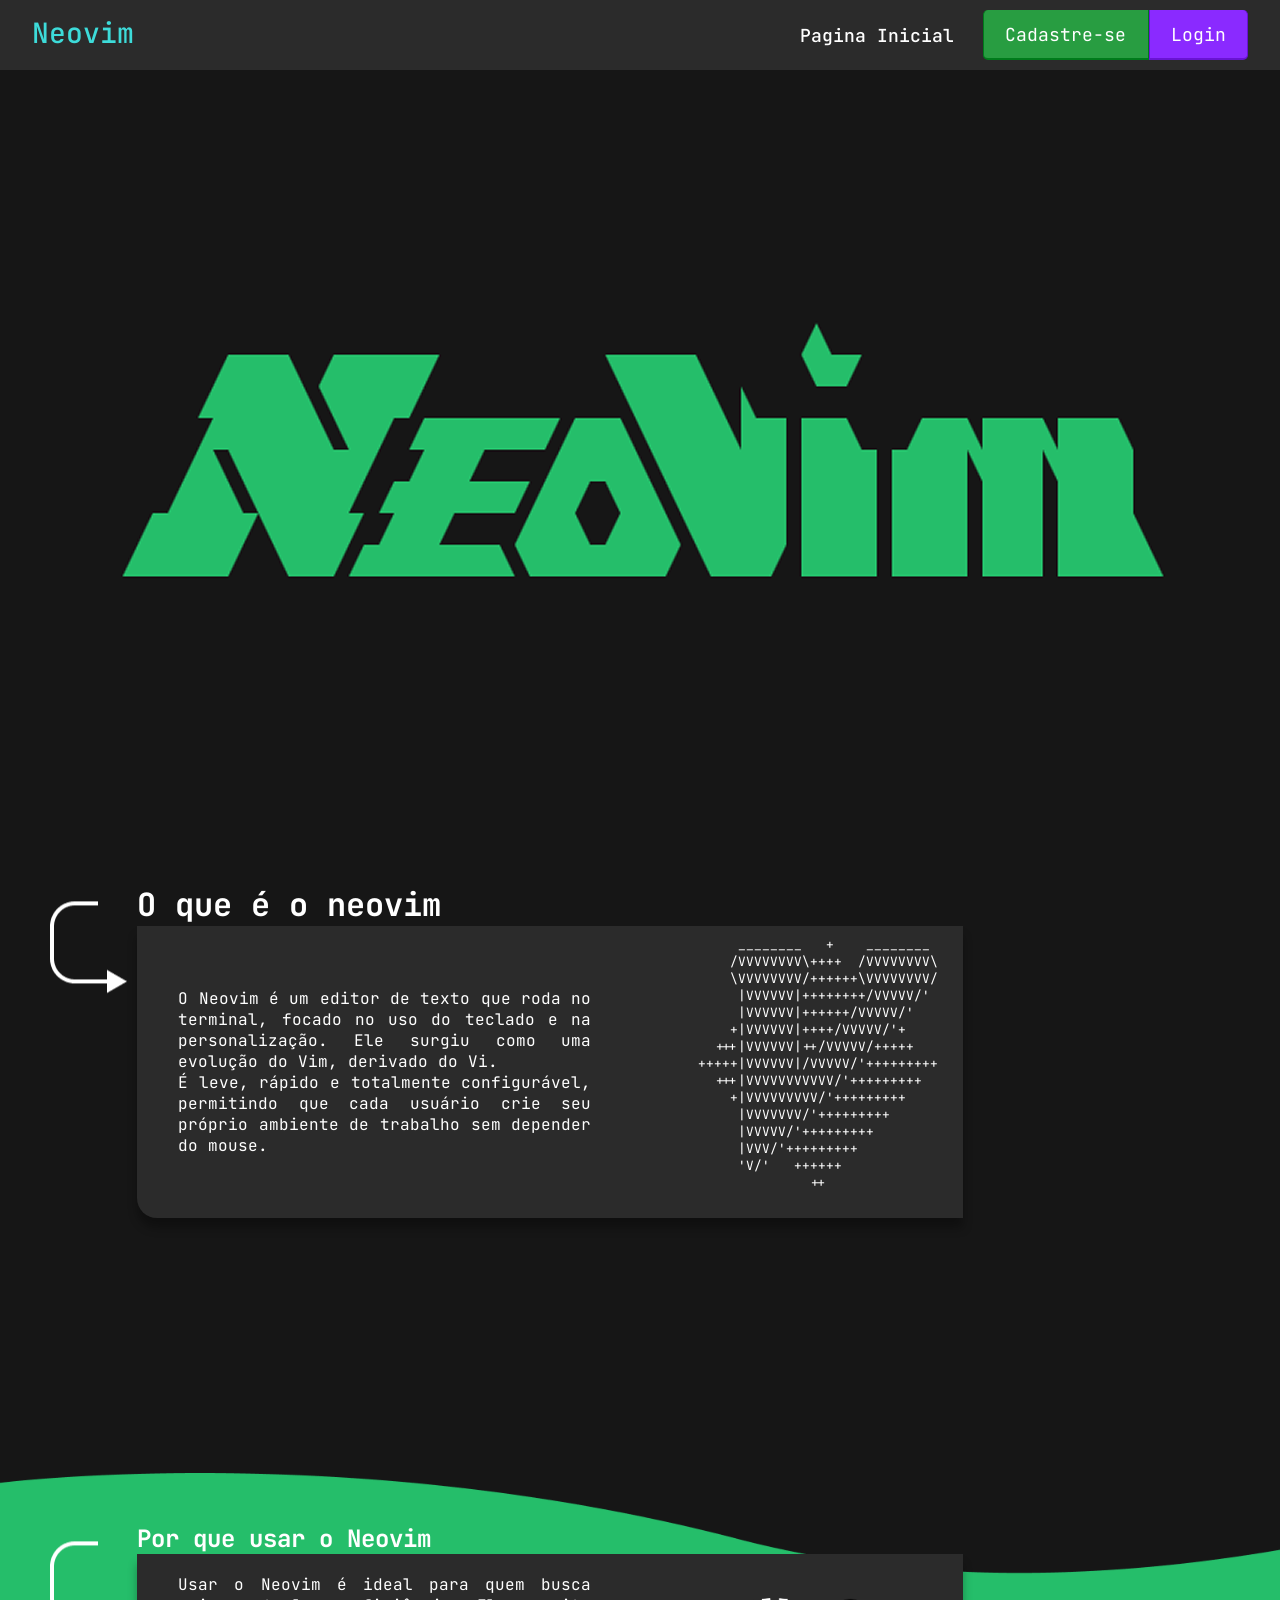
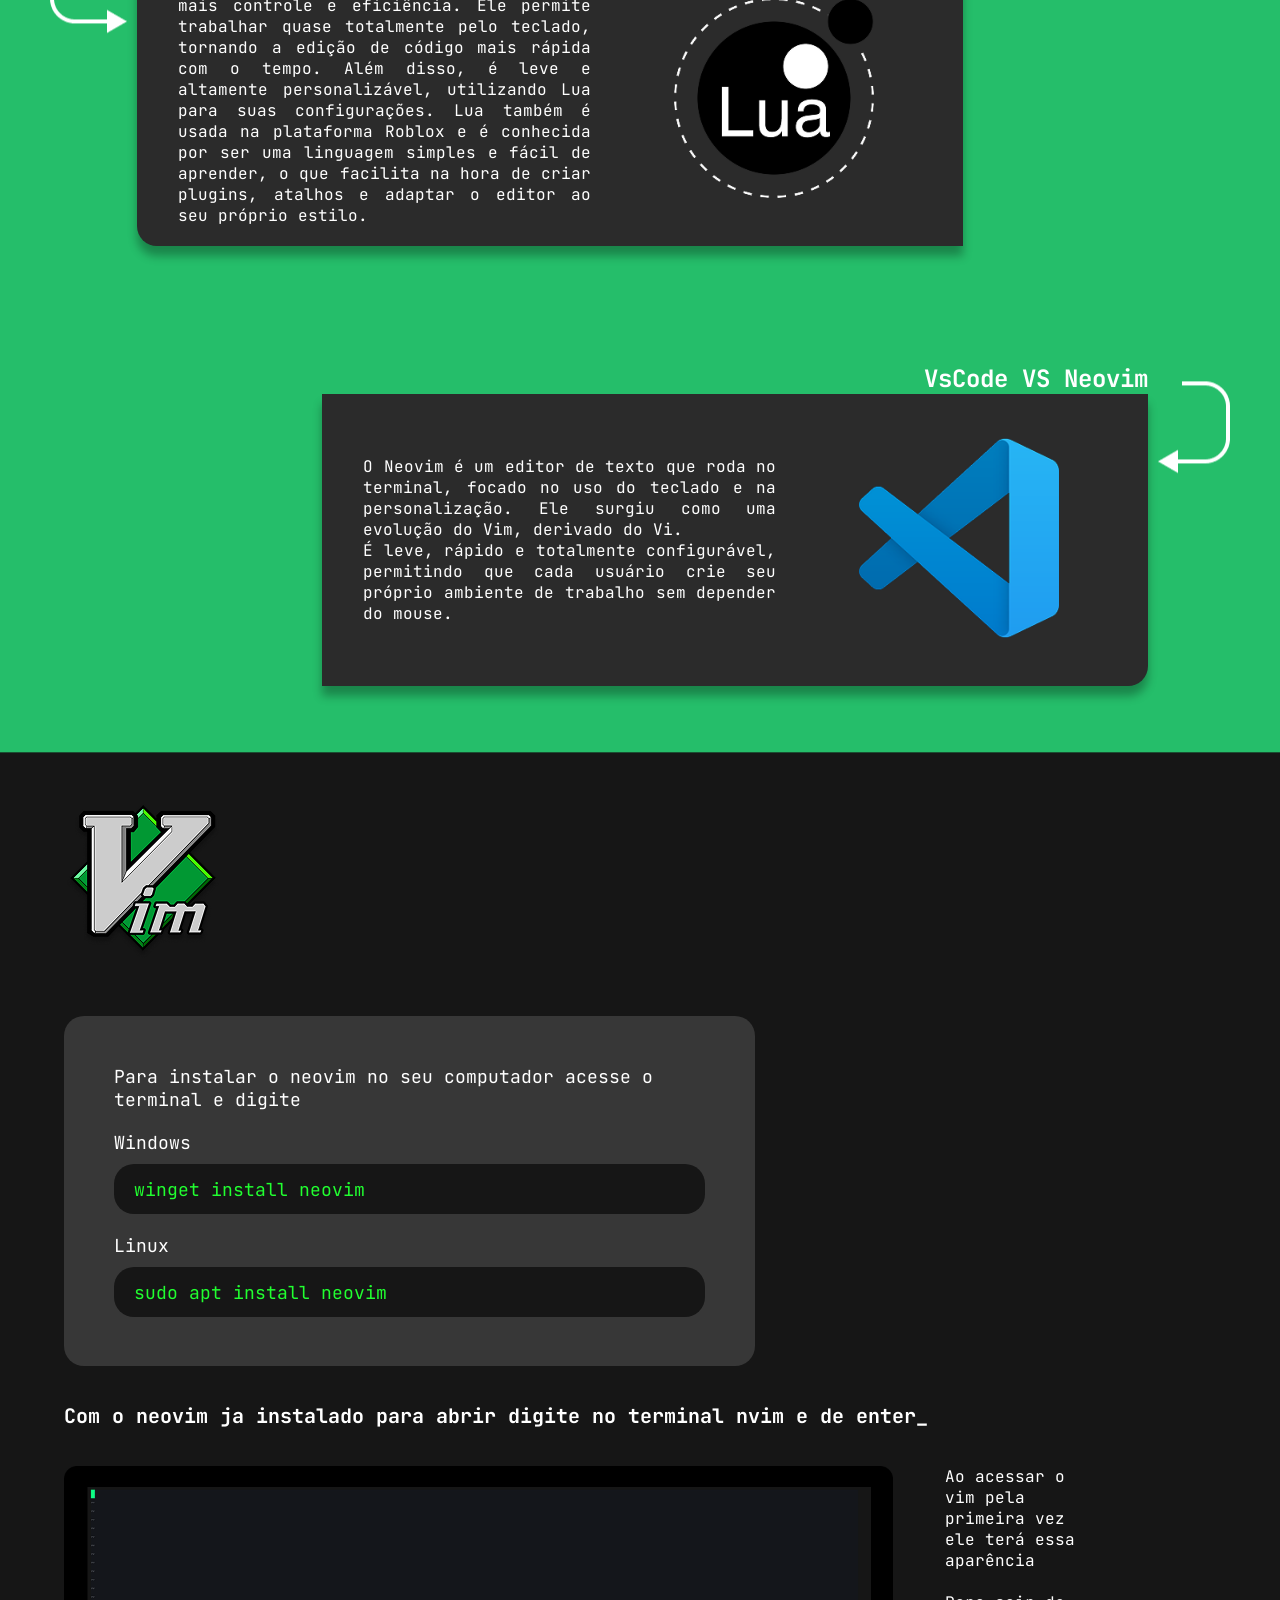
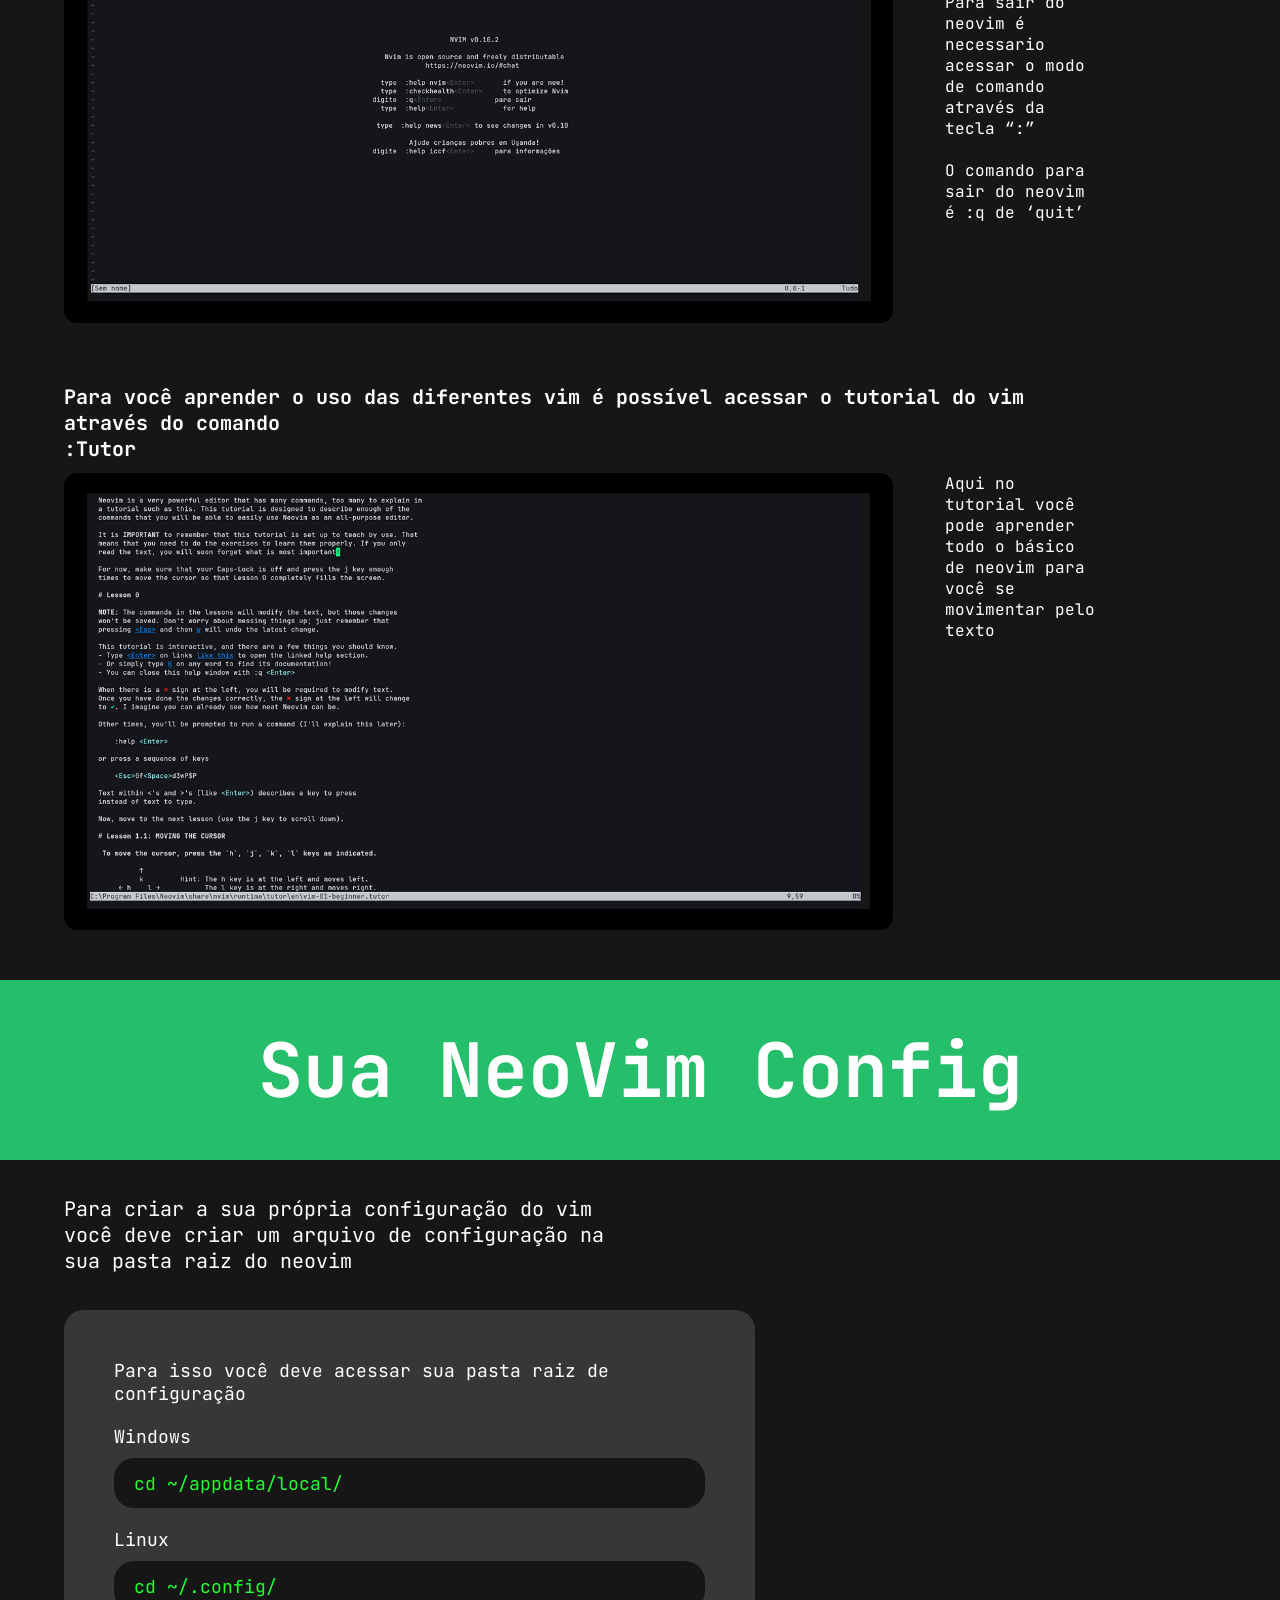
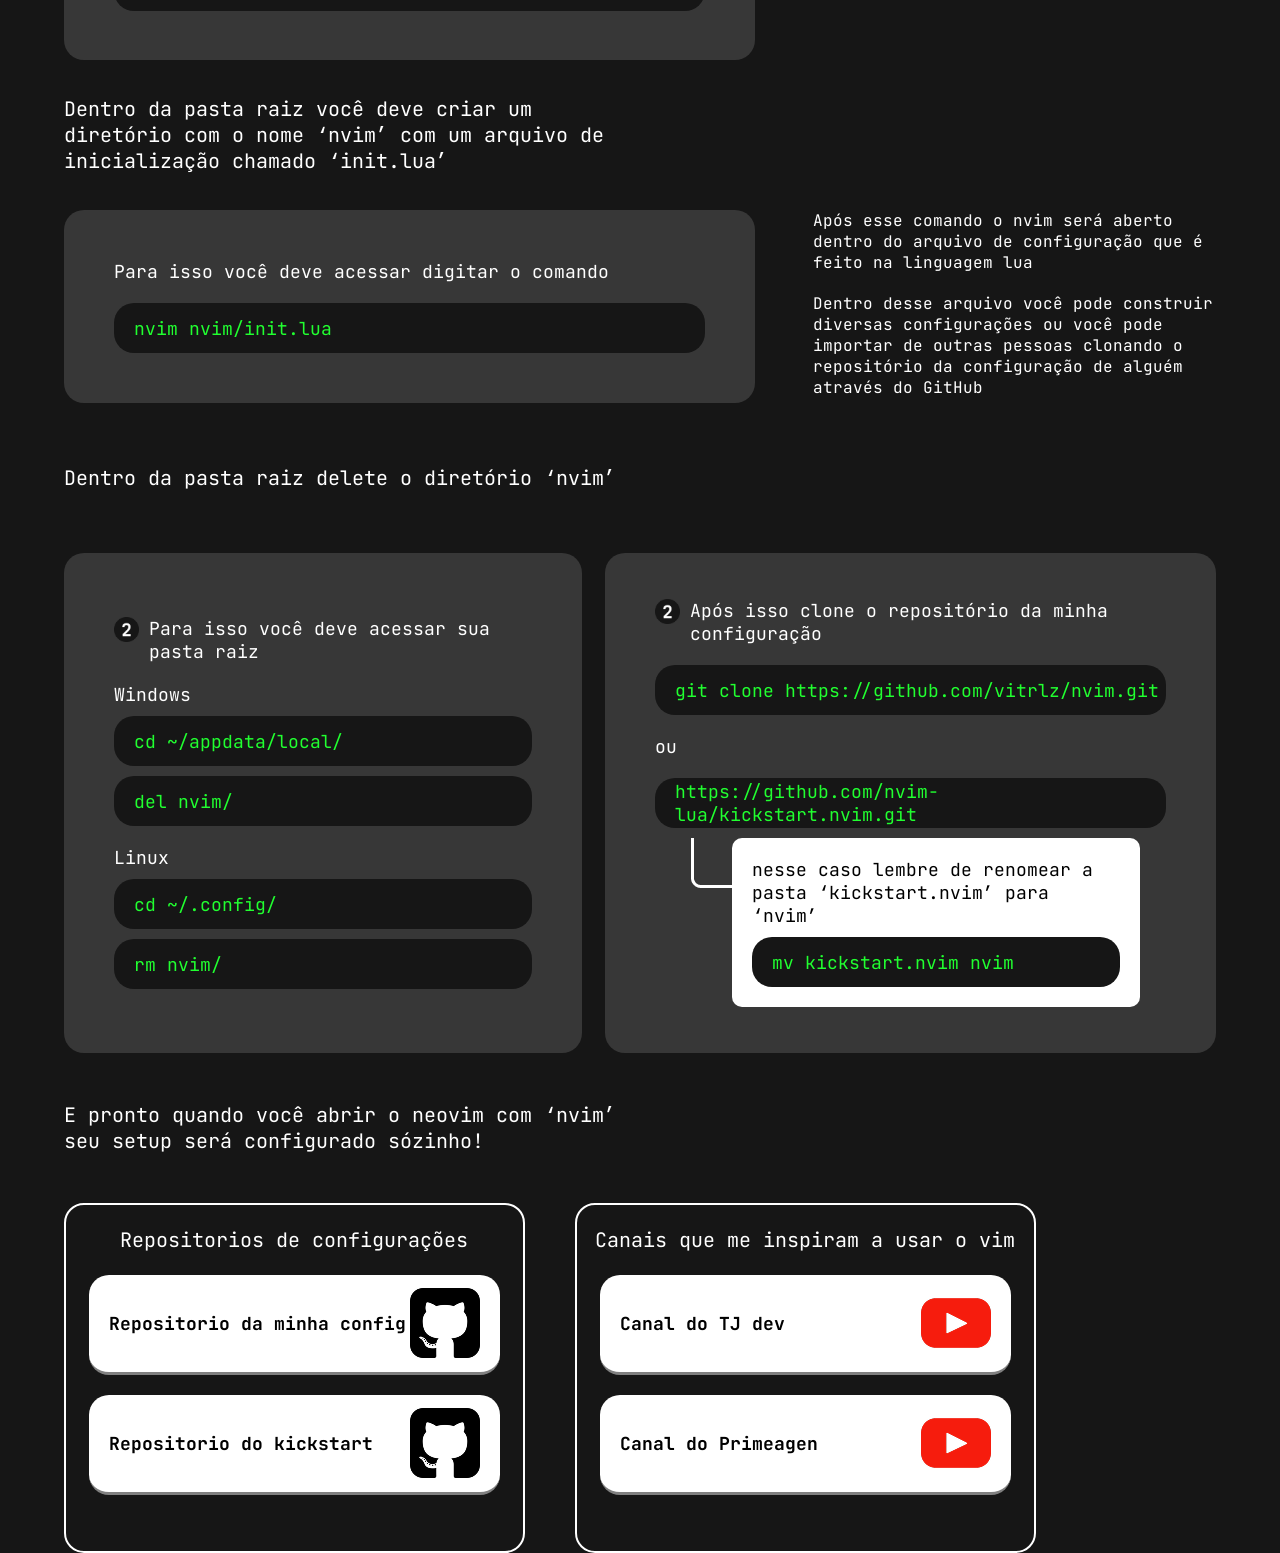
<file: public/index.html>
<!DOCTYPE html>
<html lang="en">

	<head>
		<meta charset="UTF-8">
		<meta http-equiv="X-UA-Compatible" content="IE=edge">
		<meta name="viewport" content="width=device-width, initial-scale=1.0">

		<title>Neovim</title>

		<script src="./js/sessao.js"></script>

		<link rel="stylesheet" href="./css/estilo.css">
		<link rel="icon" href="./assets/imgs/logoVim.png">
		<link rel="preconnect" href="https://fonts.gstatic.com">
	</head>

	<body>
		<div class="header">
			<div class="container">
				<div class="navTitulo">
					<h1 class="titulo">Neovim</h1>
				</div>
				<div class="navContent">
					<div class="navRight">
						<a class="navLink" href="#">Pagina Inicial</a>
					</div>				
				</div>
				<div class="navButtons">
					<a href="cadastro.html"><button class="btnCadastro">Cadastre-se</button></a>
					<a href="login.html"><button class="btnLogin">Login</button></a>
				</div>
			</div>
		</div>

			<div class="banner">
				<div class="container">
					<img src="assets/imgs/alphaNeovim.png" alt="">
				</div>
			</div>

		<div class="nvim-card">
			<div class="leftSide">
				<img src="assets/imgs/setaCard.png">
			</div>
			<div class="rightSide">
				<div class="topCard">
					<h1>O que é o neovim</h1>
				</div>
				<div class="bottomCard">
						
					<div class="nvim-card-text">
						<p>O Neovim é um editor de texto que roda no terminal, focado no uso do teclado e na personalização. Ele surgiu como uma evolução do Vim, derivado do Vi.</p>
						<p>É leve, rápido e totalmente configurável, permitindo que cada usuário crie seu próprio ambiente de trabalho sem depender do mouse.</p>
						
					</div>
					<div class="nvim-card-ascii">
						<pre>
        ________   +    ________
       /VVVVVVVV\++++  /VVVVVVVV\
       \VVVVVVVV/++++++\VVVVVVVV/
        |VVVVVV|++++++++/VVVVV/'
        |VVVVVV|++++++/VVVVV/'
       +|VVVVVV|++++/VVVVV/'+
     +++|VVVVVV|++/VVVVV/+++++
   +++++|VVVVVV|/VVVVV/'+++++++++
     +++|VVVVVVVVVVV/'+++++++++
       +|VVVVVVVVV/'+++++++++
        |VVVVVVV/'+++++++++
        |VVVVV/'+++++++++
        |VVV/'+++++++++
        'V/'   ++++++
                 ++
						</pre>
					</div>
				</div>
			</div>
		</div>
  
		<section class="wave">
		<div class="nvim-card" >
			<div class="leftSide">
				<img src="assets/imgs/setaCard.png">
			</div>
			<div class="rightSide">
				<div class="topCard">
					<h1>Por que usar o Neovim</h1>
				</div>
				<div class="bottomCard">
						
					<div class="nvim-card-text">
						<p>Usar o Neovim é ideal para quem busca mais controle e eficiência. Ele permite trabalhar quase totalmente pelo teclado, tornando a edição de código mais rápida com o tempo.
Além disso, é leve e altamente personalizável, utilizando Lua para suas configurações. Lua também é usada na plataforma Roblox e é conhecida por ser uma linguagem simples e fácil de aprender, o que facilita na hora de criar plugins, atalhos e adaptar o editor ao seu próprio estilo.</p>
					</div>
					<div class="nvim-card-ascii">
						<img src="assets/imgs/logoLua.png" alt="">
					</div>
				</div>
			</div>
		</div>
			
		<div class="nvim-card" style="flex-direction: row-reverse;">
			<div class="leftSide">
				<img src="assets/imgs/setaEsquerda.png">
			</div>
			<div class="rightSide">
				<div class="topCard">
					<h1 style="direction: rtl;">VsCode VS Neovim</h1>
				</div>
				<div class="bottomCard" style="border-radius: 0; border-bottom-right-radius: 20px;">
						
					<div class="nvim-card-text">
						<p>O Neovim é um editor de texto que roda no terminal, focado no uso do teclado e na personalização. Ele surgiu como uma evolução do Vim, derivado do Vi.</p>
						<p>É leve, rápido e totalmente configurável, permitindo que cada usuário crie seu próprio ambiente de trabalho sem depender do mouse.</p>
						
					</div>
					<div class="nvim-card-ascii">
						<img src="assets/imgs/logoVsCode.png" alt="">
					</div>
				</div>
			</div>
		</div>
		</section>
		<section class="instalacaoVim">
			<img src="assets/imgs/logoVim.png" alt="">
			<div class="instal-card ic1">
				<p>Para instalar o neovim no seu computador acesse o terminal e digite</p>
				<div class="sistemaCaixa">
					<p>Windows</p>
					<div class="caixaTerminal">
						<span>winget install neovim</span>
					</div>
				</div>
				<div class="sistemaCaixa">
					<p>Linux</p>
					<div class="caixaTerminal">
						<span>sudo apt install neovim</span>
				</div>
				</div>
			</div>
			<div class="container-nvim-tutor">
				<div class="nvim-tutor-titulo">
					<h1>Com o neovim ja instalado para abrir digite no terminal nvim e de enter_</h1>
				</div>
				<div class="nvim-tutor">
					<img src="assets/imgs/nvim-tutor-1.png">
					<p>Ao acessar o vim pela primeira vez ele terá essa aparência <br><br>Para sair do neovim é necessario acessar o modo de comando através da tecla “:”<br><br>O comando para sair do neovim é :q de ‘quit’</p>
				</div>
			</div>

			<div class="container-nvim-tutor">
				<div class="nvim-tutor-titulo">
					<h1>Para você aprender o uso das diferentes vim é possível acessar o tutorial do vim através do comando <br>:Tutor</h1>
				</div>
				<div class="nvim-tutor">
					<img src="assets/imgs/nvim-tutor-2.png">
					<p>Aqui no tutorial você pode aprender todo o básico de neovim para você se movimentar pelo texto</p>
				</div>
			</div>

		</section>
		<section class="vim-config">
			<div class="vim-config-titulo">
				<h1>Sua NeoVim Config</h1>
			</div>
			<div class="vim-config-margin">
				<div class="vim-config-subtitulo">
					<p>
						Para criar a sua própria configuração do vim você deve criar um arquivo de configuração na sua pasta raiz do neovim
					</p>
				</div>
				<div class="instal-card ic1">
					<p>Para isso você deve acessar sua pasta raiz de configuração</p>
					<div class="sistemaCaixa">
						<p>Windows</p>
						<div class="caixaTerminal">
							<span>cd ~/appdata/local/</span>
						</div>
					</div>
					<div class="sistemaCaixa">
						<p>Linux</p>
						<div class="caixaTerminal">
							<span>cd ~/.config/</span>
					</div>
				</div>
			</div>
				<div class="vim-config-subtitulo">
					<p>
						Dentro da pasta raiz você deve criar um diretório com o nome ‘nvim’ com um arquivo de inicialização chamado ‘init.lua’
					</p>
				</div>
				<div class="config-container">
					<div class="instal-card ic2">
						<p>Para isso você deve acessar digitar o comando</p>
						<div class="sistemaCaixa">
							<div class="caixaTerminal">
								<span>nvim nvim/init.lua</span>
							</div>
						</div>
					</div>
					<div class="config-text-area">
						<p>Após esse comando o nvim será aberto dentro do arquivo de configuração que é feito na linguagem lua</p>
						<p>Dentro desse arquivo você pode construir diversas configurações ou você pode importar de outras pessoas clonando o repositório da configuração de alguém através do GitHub</p>
					</div>

			</div>
				<div class="vim-config-subtitulo">
					<p>Dentro da pasta raiz delete o diretório ‘nvim’</p>
				</div>
				<div class="del-tutor-container">
					<div class="instal-card step1">
						<div class="container-steps">
							<img src="assets/imgs/step2.png" alt="">
							<p>Para isso você deve acessar sua pasta raiz</p>
						</div>
						<div class="sistemaCaixa">
							<p>Windows</p>
							<div class="caixaTerminal">
								<span>cd ~/appdata/local/</span>
							</div>
							<div class="caixaTerminal">
								<span>del nvim/</span>
							</div>
						</div>
						<div class="sistemaCaixa">
							<p>Linux</p>
							<div class="caixaTerminal">
								<span>cd ~/.config/</span>
							</div>
							<div class="caixaTerminal">
								<span>rm nvim/</span>
							</div>

						</div>
					</div>
				<div class="instal-card step2">
						<div class="container-steps">
							<img src="assets/imgs/step2.png" alt="">
							<p>Após isso clone o repositório da minha configuração</p>
						</div>
					<div class="sistemaCaixa">
						<div class="caixaTerminal">
							<span>git clone https://github.com/vitrlz/nvim.git</span>
						</div>
					</div>
					<p>ou</p>
					<div class="sistemaCaixa">
						<div class="caixaTerminal">
							<span>https://github.com/nvim-lua/kickstart.nvim.git</span>
					</div>
							<div class="div-kickstart">
								<div class="kickstart-esquerdo">
									<img src="assets/imgs/linhaKickstart.png" alt="">
								</div>
								<div class="kickstart-direito">
									<p>nesse caso lembre de renomear a pasta ‘kickstart.nvim’ para ‘nvim’</p>
									<div class="caixaTerminal">
										<span>mv kickstart.nvim nvim</span>
									</div>
								</div>
								
							</div>
					</div>
		</section>
		<section class="inspiracoes">
			<div class="vim-config-margin">
				<div class="vim-config-subtitulo">
					<p>E pronto quando você abrir o neovim com ‘nvim’ seu setup será configurado sózinho!</p>
				</div>
				<div class="container-inspiracao">
					<div class="card-inspiracao">
						<div class="container-titulo-insp">
							<p>Repositorios de configurações</p>
						</div>
						<div class="container-btns">
							<a href="https://github.com/vitrlz/nvim">
								<div class="btn-card-inspiracao">
									<p>Repositorio da minha config </p>
									<img src="assets/imgs/logoGithub.png" alt="">
								</div>
							</a>
							<a href="https://github.com/nvim-lua/kickstart.nvim">
								<div class="btn-card-inspiracao">
									<p>Repositorio do kickstart</p>
									<img src="assets/imgs/logoGithub.png" alt="">
								</div>
							</a>
						</div>
					</div>
					
					<div class="card-inspiracao">
						<div class="container-titulo-insp">
							<p>Canais que me inspiram a usar o vim</p>
						</div>
						<div class="container-btns">
							<a href="https://www.youtube.com/@teej_dv">
								<div class="btn-card-inspiracao">
									<p>Canal do TJ dev</p>
									<img src="assets/imgs/logoYoutube.png" alt="">
								</div>
							</a>
							<a href="https://www.youtube.com/@ThePrimeTimeagen">
								<div class="btn-card-inspiracao">
									<p>Canal do Primeagen</p>
									<img src="assets/imgs/logoYoutube.png" alt="">
								</div>
							</a>
						</div>
					</div>
				</div>
			</div>
		</section>
  </body>

</html>
</file>
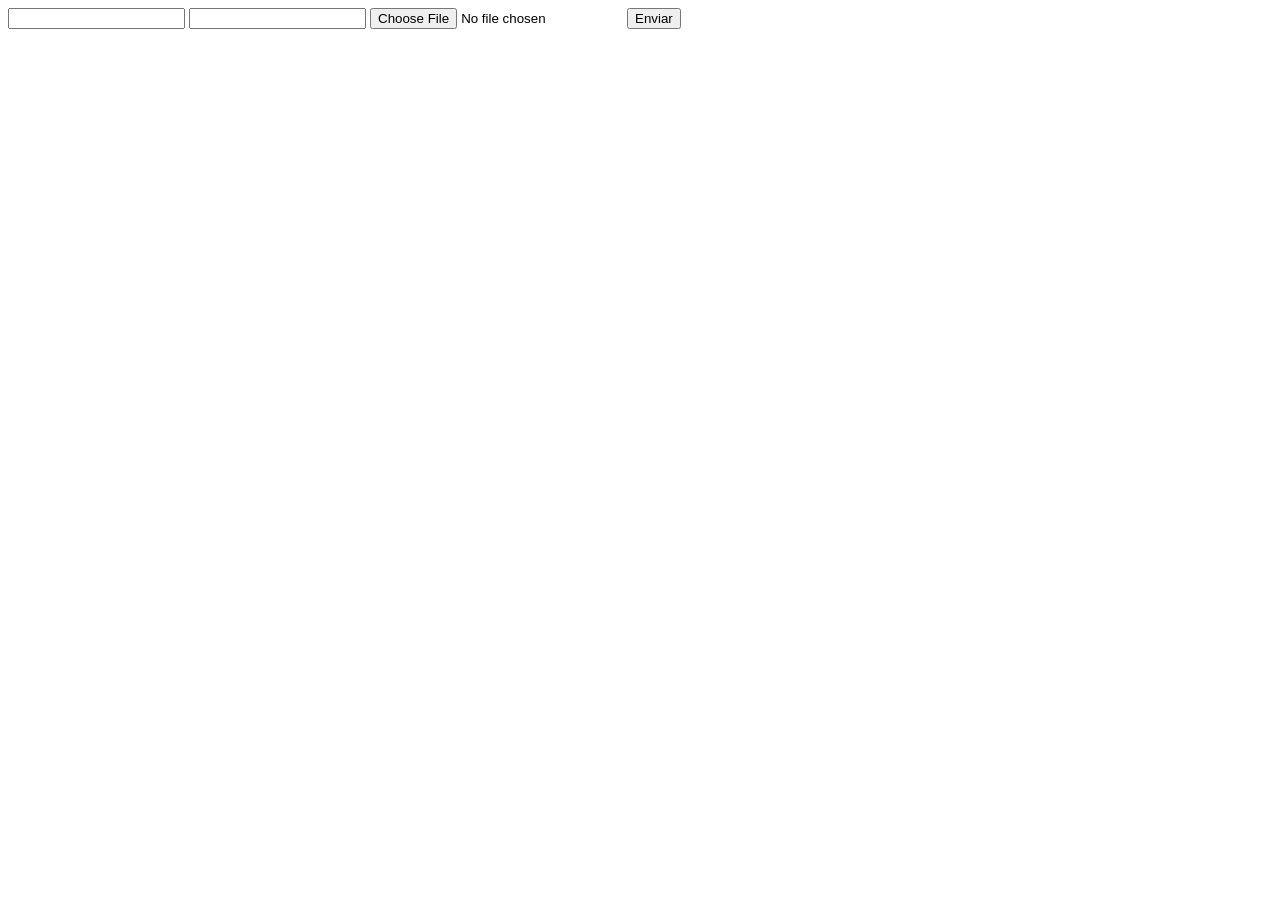
<file: DOCUMENTOS_DE_APOIO/exemplo_de_upload_de_arquivo/public/index.html>
<!DOCTYPE html>
<html lang="en">

<head>
  <meta charset="UTF-8">
  <meta http-equiv="X-UA-Compatible" content="IE=edge">
  <meta name="viewport" content="width=device-width, initial-scale=1.0">
  <title>Upload</title>
</head>

<body>

  <div>
    <input name="nome" id="nome" type="text" />
    <input name="email" id="email" type="url" />
    <input name="foto" id="foto" type="file" />
    <button onclick="enviar()">Enviar</button>
  </div>

  <div id="container"></div>
</body>

</html>

<script>
  function enviar() {
    const formData = new FormData();
    formData.append('foto', foto.files[0])
    formData.append('nome', nome.value)
    formData.append('email', email.value)

    fetch("/usuarios/cadastro", {
      method: "POST",
      body: formData
    })
      .then(res => {
        window.location = "./perfil.html"
      })
      .catch(err => {
        console.log(err);
      })
  }
</script>
</file>
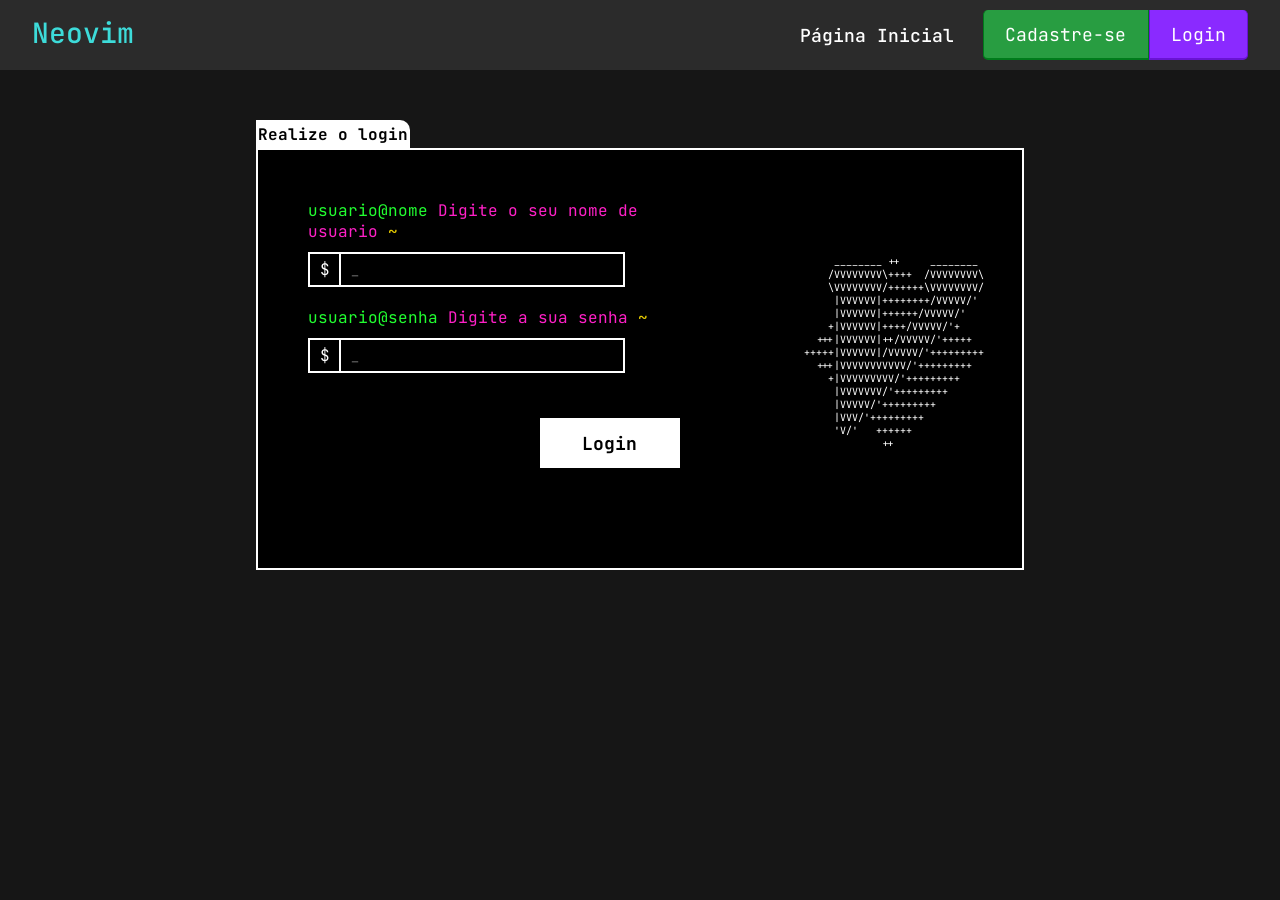
<file: public/login.html>
<!DOCTYPE html>
<html lang="pt-br">

<head>
  <meta charset="UTF-8">
  <meta http-equiv="X-UA-Compatible" content="IE=edge">
  <meta name="viewport" content="width=device-width, initial-scale=1.0">

  <title>AquaTech | Login</title>

  <script src="./js/sessao.js"></script>
  <link rel="stylesheet" href="./css/estilo.css">
  <link rel="icon" href="./assets/imgs/logoVim.png">
</head>

<body>

  <div class="header">
    <div class="container">
      <div class="navTitulo">
        <h1 class="titulo">Neovim</h1>
      </div>

      <div class="navContent">
        <div class="navRight">
          <a class="navLink" href="index.html">Página Inicial</a>
        </div>
      </div>

      <div class="navButtons">
        <a href="cadastro.html">
          <button class="btnCadastro">Cadastre-se</button>
        </a>

        <a href="login.html">
          <button class="btnLogin">Login</button>
        </a>
      </div>
    </div>
  </div>

  <div class="alerta_erro">
    <div class="card_erro" id="cardErro">
      <span id="mensagem_erro"></span>
    </div>
  </div>

  <div class="container-login">
    <div class="container-login-titulo">
      <p>Realize o login</p>
    </div>

    <div class="container-login-content">

      <div class="login-content-left">

        <div class="input-login-area">
          <div class="span-login">
            <span class="cor-user">usuario@nome</span>
            <span class="cor-label">Digite o seu nome de usuario</span>
            <span class="cor-bash">~</span>
          </div>

          <div class="input-login">
            <div class="area-cifrao"><p>$</p></div>
            <input placeholder="_" id="nome_input">
          </div>
        </div>

        <div class="input-login-area">
          <div class="span-login">
            <span class="cor-user">usuario@senha</span>
            <span class="cor-label">Digite a sua senha</span>
            <span class="cor-bash">~</span>
          </div>

          <div class="input-login">
            <div class="area-cifrao"><p>$</p></div>
            <input type="password" placeholder="_" id="senha_input">
          </div>
        </div>

        <button class="button-login" onclick="entrar()">Login</button>

      </div>

      <div class="login-content-right">
        <pre class="ascii-login">
       ________ ++     ________
      /VVVVVVVV\++++  /VVVVVVVV\
      \VVVVVVVV/++++++\VVVVVVVV/
       |VVVVVV|++++++++/VVVVV/'
       |VVVVVV|++++++/VVVVV/'
      +|VVVVVV|++++/VVVVV/'+
    +++|VVVVVV|++/VVVVV/'+++++
  +++++|VVVVVV|/VVVVV/'+++++++++
    +++|VVVVVVVVVVV/'+++++++++
      +|VVVVVVVVV/'+++++++++
       |VVVVVVV/'+++++++++
       |VVVVV/'+++++++++
       |VVV/'+++++++++
       'V/'   ++++++
               ++
        </pre>
      </div>

    </div>
  </div>

</body>
</html>

<script>
function entrar() {

  var emailVar = nome_input.value;
  var senhaVar = senha_input.value;

  if (emailVar == "" || senhaVar == "") {
    mostrarErro("Preencha todos os campos!");
    return false;
  }

  fetch("/usuarios/autenticar", {
    method: "POST",
    headers: {
      "Content-Type": "application/json"
    },
    body: JSON.stringify({
      emailServer: emailVar,
      senhaServer: senhaVar
    })
	})
		.then(resposta => {
			if (resposta.ok) {
				resposta.json().then(json => {

					const user = json[0];

					sessionStorage.setItem("ID_USUARIO", user.id_usuario);
					sessionStorage.setItem("EMAIL_USUARIO", user.email);
					sessionStorage.setItem("NOME_USUARIO", user.nome);

					console.log("SALVO NO SESSION:", sessionStorage.getItem("ID_USUARIO"));
					setTimeout(() => {
						window.location = "./dashboard/quiz.html";
					}, 500);

      });
    } else {
      resposta.text().then(texto => {
        mostrarErro("Login inválido!");
        console.error(texto);
      });
    }
  })
  .catch(erro => {
    console.error(erro);
    mostrarErro("Erro ao conectar com o servidor.");
  });
	console.log("LOGIN RESPONSE:", json);
	console.log("ID SALVO:", json[0].id_usuario);
  return false;
}

function mostrarErro(msg) {
  var card = document.getElementById("cardErro");
  var mensagem = document.getElementById("mensagem_erro");

  mensagem.innerHTML = msg;
  card.style.display = "block";

  setTimeout(() => {
    card.style.display = "none";
  }, 4000);
}
</script>
</file>
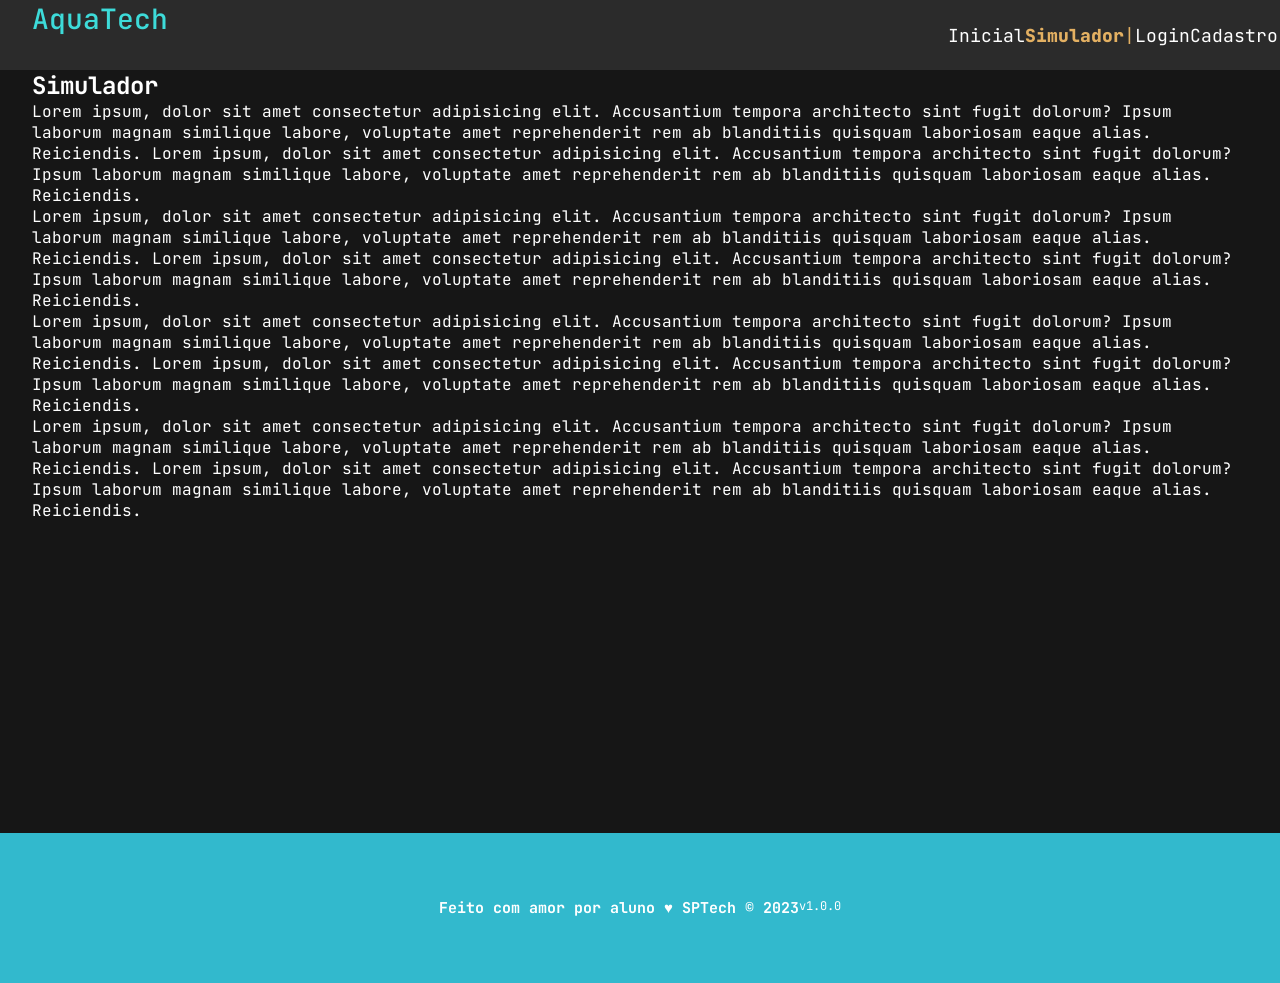
<file: public/simulador.html>
<!DOCTYPE html>
<html lang="pt-br">

<head>
    <meta charset="UTF-8">
    <meta http-equiv="X-UA-Compatible" content="IE=edge">
    <meta name="viewport" content="width=device-width, initial-scale=1.0">

    <title>AquaTech | Simulador</title>

    <script src="./js/sessao.js"></script>

    <link rel="stylesheet" href="./css/estilo.css">
    <link rel="icon" href="./assets/imgs/logoVim.png">
    <link rel="preconnect" href="https://fonts.gstatic.com">
</head>

<body>

    <!--header inicio-->
    <div class="header">
        <div class="container">
            <h1 class="titulo">AquaTech</h1>
            <ul class="navbar">
                <li>
                    <a href="./index.html">Inicial</a>
                </li>
                <li class="agora">Simulador</li>
                <li>|</li>
                <li>
                    <a href="./login.html">Login</a>
                </li>
                <li>
                    <a href="./login.html">Cadastro</a>
                </li>
            </ul>
        </div>
    </div>


    <!-- simulador inicio -->
    <div class="simulador">
        <div class="container">
            <h2>Simulador</h2>
            <p>Lorem ipsum, dolor sit amet consectetur adipisicing elit. Accusantium tempora architecto sint fugit
                dolorum? Ipsum laborum magnam similique labore, voluptate amet reprehenderit rem ab blanditiis quisquam
                laboriosam eaque alias. Reiciendis. Lorem ipsum, dolor sit amet consectetur adipisicing elit.
                Accusantium tempora architecto sint fugit dolorum? Ipsum laborum magnam similique labore, voluptate amet
                reprehenderit rem ab blanditiis quisquam laboriosam eaque alias. Reiciendis.</p>
            <p>Lorem ipsum, dolor sit amet consectetur adipisicing elit. Accusantium tempora architecto sint fugit
                dolorum? Ipsum laborum magnam similique labore, voluptate amet reprehenderit rem ab blanditiis quisquam
                laboriosam eaque alias. Reiciendis. Lorem ipsum, dolor sit amet consectetur adipisicing elit.
                Accusantium tempora architecto sint fugit dolorum? Ipsum laborum magnam similique labore, voluptate amet
                reprehenderit rem ab blanditiis quisquam laboriosam eaque alias. Reiciendis.</p>
            <p>Lorem ipsum, dolor sit amet consectetur adipisicing elit. Accusantium tempora architecto sint fugit
                dolorum? Ipsum laborum magnam similique labore, voluptate amet reprehenderit rem ab blanditiis quisquam
                laboriosam eaque alias. Reiciendis. Lorem ipsum, dolor sit amet consectetur adipisicing elit.
                Accusantium tempora architecto sint fugit dolorum? Ipsum laborum magnam similique labore, voluptate amet
                reprehenderit rem ab blanditiis quisquam laboriosam eaque alias. Reiciendis.</p>
            <p>Lorem ipsum, dolor sit amet consectetur adipisicing elit. Accusantium tempora architecto sint fugit
                dolorum? Ipsum laborum magnam similique labore, voluptate amet reprehenderit rem ab blanditiis quisquam
                laboriosam eaque alias. Reiciendis. Lorem ipsum, dolor sit amet consectetur adipisicing elit.
                Accusantium tempora architecto sint fugit dolorum? Ipsum laborum magnam similique labore, voluptate amet
                reprehenderit rem ab blanditiis quisquam laboriosam eaque alias. Reiciendis.</p>

        </div>
    </div>
    <!-- simulador fim -->

    <!--footer inicio-->
    <div class="footer">
        <div class="container">
            <h4>Feito com amor por aluno &hearts; SPTech &copy; 2023</h4>
            <span class="version">v1.0.0</span>
        </div>
    </div>
    <!--footer fim-->


</body>

</html>
</file>
<file: public/css/estilo.css>
@import url('https://fonts.googleapis.com/css2?family=Inter:ital,opsz,wght@0,14..32,100..900;1,14..32,100..900&family=JetBrains+Mono:ital,wght@0,100..800;1,100..800&display=swap');

*{
	padding: 0;
	box-sizing: border-box;
	margin: 0;
	font-family: 'JetBrains Mono';
}

h1{
	color: white;
}

body {
  margin: 0;
  padding: 0;
  background-color: #161616;
}

:root {
  --tamanho-header: 70px;
  --tamanho-banner: calc(100vh - var(--tamanho-header) - var(--tamanho-footer) - 2px);
  --tamanho-simulador: calc(100vh - var(--tamanho-header) - var(--tamanho-footer) - 2px);
  --tamanho-login: calc(100vh - var(--tamanho-header) - var(--tamanho-footer) - 2px);
  --tamanho-footer: 65px;
}

.container {
  display: flex;
  margin: auto;
	width: 95%;
}

.header {
  height: var(--tamanho-header);
	font-size: 18px;
	background-color: #2B2B2B;
	color: white;
}



.header button{
	font-size: 18px;
	color: white;
}

.btnCadastro{
	width: 166px;
	height: 50px;
	background-color: #289D41;
	border-top-left-radius: 5px;
	border-bottom-left-radius: 5px;
	border-left: solid 1px #007B1B;
	border-bottom: solid 2px #007B1B;
	border-right: solid 0.5px #007B1B;
	border-top: none;
}

.navTitulo{
	margin-top: -5px;
}

.navContent{
	display: flex;
	align-items: center;
	width: 65%;
	justify-content: flex-end;
	height: 100%;
}
.header .container {
  display: flex;
  justify-content: space-between;
  align-items: center;
  height: 100%;
}

.nvim-card {
  display: flex;
	height: 440px;
	color: white;
	width: 100%;
	/* border: dashed 2px green; */
	padding: 50px;
	gap: 10px;
}


.rightSide{
	/* border: dashed 2px purple; */
	width: 70%;
}

.leftSide {
	/* border: dashed 2px pink; */
}

.leftSide img{
	transform: translateY(20%);
}

.topCard{
	/* border: dashed 2px yellow; */
}

.bottomCard{
	display: flex;
	align-items: center;
	justify-content: space-around;
	width: 100%;

	/* gap: 25px; */
	text-align: justify;
	border-bottom-left-radius: 20px;
	/* border: dashed 2px blue; */
	background-color: #2B2B2B;

  box-shadow: 0px 10px 10px rgba(0, 0, 0, 0.3);
}

.nvim-card-text{
	font-size: 1rem;
	width: 50%;
}

.nvim-card-ascii{
	width: 30%;
}

.nvim-card-ascii img{
	width: 200px;
}

.bottomCard{
	height: 86%;
}

.bottomCard pre{
	font-size: 0.8rem;
}


.wave{
	margin-top: 200px;
	background-image: url('../assets/imgs/backWave.png');
	background-size: cover;
}

.navRight {
  display: flex;
	align-items: center;
  gap: 20px;
}

.navLink {
  color: white;
  text-decoration: none;
  font-weight: 500;
  display: flex;
  align-items: center; /* centraliza certinho */
}

.navButtons {
  display: flex;
}

.navButtons button{
	cursor: pointer;
}

.btnCadastro,
.btnLogin {
  height: 40px;
  display: flex;
  align-items: center;
  justify-content: center;
}
.btnLogin{
	width: 99px;
	height: 50px;
	background-color: #8A2AFF;
	border-top-right-radius: 5px;
	border-bottom-right-radius: 5px;
	border-bottom: solid 2px #6913D3;
	border-left: solid 0.5px #6913D3;
	border-right: solid 1px #6913D3;
	border-top: none;

}
.header {
  height: var(--tamanho-header);
  font-size: 18px;
  background-color: #2B2B2B;
  color: white;
}

.header .container {
  display: flex;
  justify-content: space-between; 
  align-items: center; 
  height: 100%;
}

.titulo {
  color: #3DDBD9;
  font-weight: 500;
  font-size: 28px;
  margin: 0;
}

.navbar {
  width: 300px;
  display: flex;
  align-items: center;
  justify-content: space-between;
  list-style: none;
}

.header a {
  text-decoration: none;
  color: white;
}

.header button {
  font-size: 18px;
  color: white;
}

.btnCadastro {
  width: 166px;
  height: 50px;
  background-color: #289D41;
  border-top-left-radius: 5px;
  border-bottom-left-radius: 5px;
  border-left: solid 1px #007B1B;
  border-bottom: solid 2px #007B1B;
  border-right: solid 0.5px #007B1B;
  border-top: none;
}

/* BOTÃO LOGIN */
.btnLogin {
  width: 99px;
  height: 50px;
  background-color: #8A2AFF;
  border-top-right-radius: 5px;
  border-bottom-right-radius: 5px;
  border-bottom: solid 2px #6913D3;
  border-left: solid 0.5px #6913D3;
  border-right: solid 1px #6913D3;
  border-top: none;
}
.header a {
  text-decoration: none;
	color: white;
}

.agora {
  font-weight: 800;
}

.navbar {
  width: 300px;
  display: flex;
  align-items: center;
  justify-content: space-between;
  list-style: none;
  color: #e3b062;
}

.titulo {
  color: #3DDBD9;
  width: fit-content;
  font-weight: 500;
	font-size: 28px;
	align-self: flex-start;
}

.header h1 {
  margin: 0;
}

.banner {
  height: var(--tamanho-banner);
  color: white;
}

.banner .container {
  justify-content: center;
  align-items: center;
  height: 100%;
}

.banner .container p {
  width: 50%;
  margin: 0;
  padding: 0;
  font-size: 36px;
}

.banner .container span {
  font-weight: 800;
}

.social {
  background-color: #e5e5e5;
  display: flex;
}

.social .container {
  justify-content: center;
}

.box img {
  width: 170px;
}

.social .container .boxes {
  display: flex;
  justify-content: space-between;
  width: 100%;
  padding: 30px 0;
}

.social p {
  text-align: center;
}

.box {
  display: flex;
  flex-direction: column;
  align-items: center;
}

.footer {
  background-color: #32b9cd;
  height: 150px;
  color: #fff;
  display: flex;
  font-size: 15px;
}

.footer .container {
  justify-content: center;
  text-align: center;
}

.footer .container .version {
  font-size: 12px;
}

.login {
  height: var(--tamanho-login);
  background-image: url('../assets/imgs/bg-jelly-fish-para-home.png');
  background-size: cover;
}

.login .container {
  justify-content: center;
  align-items: center;
  height: 100%;
}

.card {
  width: 50%;
  background-color: black;
  border-radius: 10px;
	border: solid 2px white;
  display: flex;
  align-items: center;
  justify-content: space-evenly;
  color: palevioletred;
  flex-direction: column;
  height: fit-content;
  padding: 20px 0;
}

.card h2 {
  margin: 0;
  font-size: 30px;
}

.formulario {
  display: flex;
  height: 90%;
  width: 80%;
  justify-content: space-around;
  flex-direction: column;
}

.formulario span {
  font-size: 15px;
  font-weight: 800;
}

.formulario input {
  border: 2px solid #32b9cd;
  text-align: center;
  border-radius: 10px;
  margin: 0;
}

.formulario select {
  border: 2px solid #32b9cd;
  background-color: white;
  color: gray;
  height: 36px;
  text-align: center;
  border-radius: 10px;
  margin: 0;
}

.campo {
  display: flex;
  flex-direction: column;
  justify-content: start;
  padding: 5px 0;
}

.botao {
  cursor: pointer;
  font-family: "Barlow", sans-serif;
  border: 0;
  border-radius: 5px;
  font-weight: 600;
  font-size: 18px;
  color: #fff;
  background-color: #ED145B;
  width: 120px;
  height: 30px;
  align-self: center;
  margin-top: 20px;
}

.loading-div {
  width: 50px;
  display: none;
}

.loading-div img {
  height: 50px;
  width: 50px;
}

#div_erros_login {
  display: none
}

.alerta_erro{
  display: flex;
  justify-content: flex-end;
}

.card_erro {
  display: none;
  background-color: black;
  color: #e3b062;
  width: 230px;
  position: fixed;
  border-radius: 4px;
  border: #e3b062 3px solid;
  padding: 10px;
  margin-right: 10%;
}

.card_erro #mensagem_erro{
  font-weight: 500;
  font-size: 20px;
}

.formulario .tipo_campo {
  font-size: 20px;
  font-weight: 600 !important;
}

.formulario {
  display: flex;
  flex-direction: column;
}

input {
  margin-bottom: 10px;
  border: 2px solid #32b9cd;
  padding: 10px;
  text-align: center;
	background-color: black;
	color: #e5e5e5;
}

.btn {
  font-family: "Barlow", sans-serif;
  border: 0;
  border-radius: 5px;
  font-weight: 600;
  font-size: 18px;
  padding: 10px 15px;
  color: white;
  background-color: #ED145B;
  width: 120px;
  align-self: center;
  margin-top: 5px;
}

.loading-div {
  width: 50px;
  margin: auto;
  display: none;
}

.loading-div img {
  height: 50px;
  width: 50px;
}

.simulador {
  color: white;
}

.simulador .container {
  flex-direction: column;
  height: var(--tamanho-simulador);
}

#alerta {
  position: absolute;
  right: 0;
  bottom: 0;
}

.mensagem-alarme {
  background-color: white;
  border-radius: 5px;
  width: 300px;
  height: 80px;
  margin: 10px;
  padding: 10px 0;
  display: flex;
  justify-content: space-evenly;
  align-items: center;
}

.mensagem-alarme h3 {
  font-size: 14px;
  margin: 0;
}

.mensagem-alarme .informacao {
  width: 66%;
}

.alarme-sino {
  width: 48px;
  height: 48px;
  animation-name: bell;
  animation-duration: 4s;
  background-image: url('https://cdn-icons-png.flaticon.com/512/1157/1157000.png');
  background-size: cover;
  animation-iteration-count: infinite;
}

@keyframes bell {
  0%   {transform: rotate(25deg)}
  25%  {transform: rotate(-25deg)}
  50%  {transform: rotate(25deg)}
  75%  {transform: rotate(-25deg)}
  100% {transform: rotate(25deg)}
}

.instalacaoVim{
	width: 90%;
	margin: auto;
	padding-top: 50px;
}

.instalacaoVim img{
	margin-bottom: 50px;
}

.instal-card{
	background-color: #373737;
	border-radius: 20px;
	font-size: 18px;
	color: white;
	display: flex;
	flex-direction: column;
	justify-content: center;
	gap: 20px;
}

.ic1{
	width: 60%;
	height: 350px;
	padding:50px;
}

.comandosTerminal{
	width: 100%;
	border: solid 2px pink;
	margin-top: 10px;
}


.caixaTerminal{
	display: flex;
	padding-left: 20px;
	background-color: #161616;
	height: 50px;
	border-radius: 20px;
	color: #21FF30;
	align-items: center;
}

.sistemaCaixa{
	display: flex;
	flex-direction: column;
	gap: 10px;
}

.container-nvim-tutor{
	color: white;
	width: 90%;
	display: flex;
	flex-direction: column;
}

.nvim-tutor-titulo{
	height: 100px;
	display: flex;
	align-items: center;
}

.container-nvim-tutor h1{
	font-size: 20px;
}

.nvim-tutor img{
	width: 80%;
}

.nvim-tutor p{
	width: 15%;
	/* text-align: justify; */
}

.nvim-tutor{
	display: flex;
	justify-content: space-between;
}

.vim-config{
	width: 100%;
	display: flex;
	flex-direction: column;
	color: white;
}

.vim-config-titulo{
	width: 100%;
	font-size: 50px;
	display: flex;
	height: 180px;
	/* color: white; */
	background-color: #25BE6A;
	align-items: center;
	justify-content: center;
}

.vim-config-subtitulo{
	width: 50%;
	display: flex;
	height: 150px;
	align-items: center;
	font-size: 20px;
}

.vim-config-margin{
	width: 90%;
	margin: auto;
}

.config-container{
	display: flex;
	justify-content: space-between;
}

.config-text-area{
	display: flex;
	flex-direction: column;
	width: 35%;
	gap: 20px;
}


.ic2{
	width: 60%;
	/* height: 100%; */
	padding:50px;
}

.del-tutor-container{
	display: flex;
	justify-content: space-between;
	height: 500px;
}

.step1{
	width: 45%;
	padding:50px;
}

.step2{
	width: 53%;
	padding:50px;
}

.div-kickstart{
	display: flex;
	justify-content: center;
}

.kickstart-esquerdo{
	width: 10%;
	border: none;
	padding-left: 10px;
}


.kickstart-direito{
	width: 80%;
	background-color: white;
	color: black;
	padding: 20px;
	border-radius: 10px;
	display: flex;
	flex-direction: column;
	gap: 10px;
}

.kickstart-direito span{
	font-size: 18px;
}

.container-steps{
	display: flex;
	gap: 10px;
}

.container-steps img{
	width: 25px;
	height: 25px;
}

.inspiracoes{
	color: white;
}

.container-inspiracao{
	display: flex;
	height: 350px;
	gap: 50px;
}

.card-inspiracao{
	border: solid 2px white;
	display: flex;
	align-items: center;
	flex-direction: column;
	justify-content: center;
	width: 40%;
	border-radius: 20px;
	font-size: 20px;
}

.container-btns{
	width: 90%;
	height: 80%;
	display: flex;
	flex-direction: column;
	gap: 20px;
}

a{
	text-decoration: none;
	color: black;
}

.btn-card-inspiracao{
	justify-content: space-between;
	height: 100px;
	width: 100%;
	margin: auto;
	padding: 20px;
	display: flex;
	align-items: center;
	background-color: white;
	border-radius: 20px;
	border-bottom: solid 3px gray;
	font-size: 18px;
	font-weight: bold;
}

.container-titulo-insp{
	display: flex;
	width: 100%;
	height: 20%;
	justify-content: center;
	align-items: center;
}

.container-login{
	width: 60%;
	height: 450px;
	display: flex;
	flex-direction: column;
	margin: auto;
	margin-top: 50px; /* trocar isso depois */
}

.container-login-titulo{
	width: 20%;
	font-weight: bold;
	display: flex;
	align-items: center;
	justify-content: center;
	background-color: white;
	color: black;
	height: 30px;
	border-top-right-radius: 10px;
}

.container-login-content{
	width: 100%;
	display: flex;
	background-color: black;
	border: solid 2px white;
	height: 100%;
	color: white;
}

.container-login pre{
	font-size: 10px;
}

.login-content-left{
	width: 65%;
	height: 100%;
	display: flex;
	flex-direction: column;
	align-items: center;
	padding: 50px;
	gap: 20px;
}

.login-content-right{
	width: 35%;
	height: 100%;
	display: flex;
	justify-content: center;
	align-items: center;
}

.cor-user{
	color: #21FF30;
}

.cor-label{
	color: #FF20C7;
}

.cor-bash{
	color: #E9CE00;
}

.input-login{
	width: 80%;
	height: 35px;
	border: solid 2px white;
	display: flex;
}

.area-cifrao{
	height: 100%;
	border-right: solid 2px white;
	width: 10%;
	display: flex;
	justify-content: center;
	align-items: center;
}

.input-login input{
	width: 90%;
	height: 100%;
	border: none;
	background-color: black;
	color: white;
	text-align: start;
}

.input-login-area{
	display: flex;
	width: 100%;
	flex-direction: column;
	gap: 10px;
}

.button-login{
	width: 140px;
	height: 50px;
	color: black;
	background-color: white;
	font-size: 18px;
	font-weight: bold;
	border: none;
	align-self: flex-end;
	margin: 25px;
	cursor: pointer;
}

/* css das duas dash */
.area-graph{
	width: 800px;
	/* padding: 50px; */
}
/* .card-dash-stat { */
/* 	background: #2B2B2B; */
/* 	border: 2px solid #707070; */
/* 	border-radius: 8px; */
/* 	padding: 14px 24px; */
/* 	text-align: center; */
/* 	min-width: 120px; */
/* } */
/**/
/* .card-dash-valor { */
/* 	font-size: 28px; */
/* 	font-weight: 700; */
/* 	color: #c8d8c8; */
/* 	margin: 0; */
/* } */
/**/
/* .card-dash-label { */
/* 	font-size: 10px; */
/* 	color: white; */
/* 	margin: 4px 0 0 0; */
/* } */
/**/
/* .container-grafico-barra{ */
/* 	/* display: flex; */ */
/* 	margin: auto; */
/* 	/* height: 600px; */ */
/* 	/* padding-top: 20px; */ */
/* 	background-color: #2B2B2B; */
/* 	border: solid 2px #707070; */
/* 	border-radius: 20px; */
/* } */

.container-grafico-donut{
	/* display: flex; */
	margin: auto;
	/* height: 600px; */
	/* padding-top: 20px; */
	background-color: #2B2B2B;
	border: solid 2px #707070;
	border-radius: 20px;
}
.donut{
	display: flex;
	justify-content: center;
	width: 100px;
}
/* .caixa-vermelha-dash{ */
/* 	display:inline-block; */
/* 	width:12px; */
/* 	height:12px; */
/* 	background:#4ecca3; */
/* 	border-radius:2px; */
/* 	margin-right:4px; */
/* } */
/**/
/* .caixa-verde-dash{ */
/* 	display:inline-block; */
/* 	width:12px; */
/* 	height:12px; */
/* 	background:#e05a5a; */
/* 	border-radius:2px; */
/* 	margin-right:4px; */
/* } */
/**/
/* css da dash pessoal */
.pessoal-questao-status{
	display:flex;
	align-items:center;
	gap:10px;
	padding:8px 0;
	border-bottom:1px solid #2a3a2a;
	font-size:12px;color:#c8d8c8;
}

.cards-dash{
	display:flex;
	justify-content:center;
	gap:20px;
	margin:30px 0 10px;
}

#rankingList{
	display: flex;
	flex-direction: column;
	gap: 10px;
	padding: 10px;
	background-color: #1D1D1D;
}

.listaRankNomes{
	display:flex;
	align-items:center;
	gap:6px;
	border-radius: 5px;
	font-size:11px;
	padding: 10px;
	color:white;
	background-color: #2B2B2B;
	/* border: solid 2px pink; */
}

.rankingUsername{
	flex:1;
	align-self: flex-start;
	white-space:nowrap;
}

.progressBarRanking{
	width:40px;
	height:8px;
	background:#2a3a2a;
	border-radius:3px;
	align-self: flex-end;
}

.statusRankingBar{
	height:100%;
	background:#4ecca3;
	border-radius:3px;
}

.ranking{
	color:#4a6a4a;
	width:14px;
	flex-shrink:0;
}

.sideBarRanking{
	display: flex;
	flex-direction: column;
	/* position: fixed; */
	align-self: flex-end;
	width:250px;
	height:100vh;
	top: 0;
	right: 0;
	/* background:#1D1D1D; */
	background-color:#2B2B2B ;
	border-left:2px solid #707070;
	padding:20px 12px;
}

.dash{
	display: flex;
	/* width: 60%; */
	height: 100vh;
	justify-content: space-between;
	gap: 100px;
	border: dashed 2px pink;
}

.legenda-dash{
	display:flex;
	justify-content:center;
	gap:20px;
	margin-bottom:8px;
}

.legenda-dash span{
	color:#c8d8c8;
	font-size:13px;
}

.legenda-dash-donut{
	display:flex;
	justify-content:center;
	align-items:center;
	gap:40px;
	flex-wrap:wrap;
	margin-bottom:40px;
}

.area-donut-legenda{
	display: flex;
	justify-content: center;
	gap: 20px;
	color:#c8d8c8;
	font-size:14px;
	line-height:2.2;
}

.container-geral-dash{
	display: flex;
	justify-content: space-around;
	width: 98%;
}
</file>
